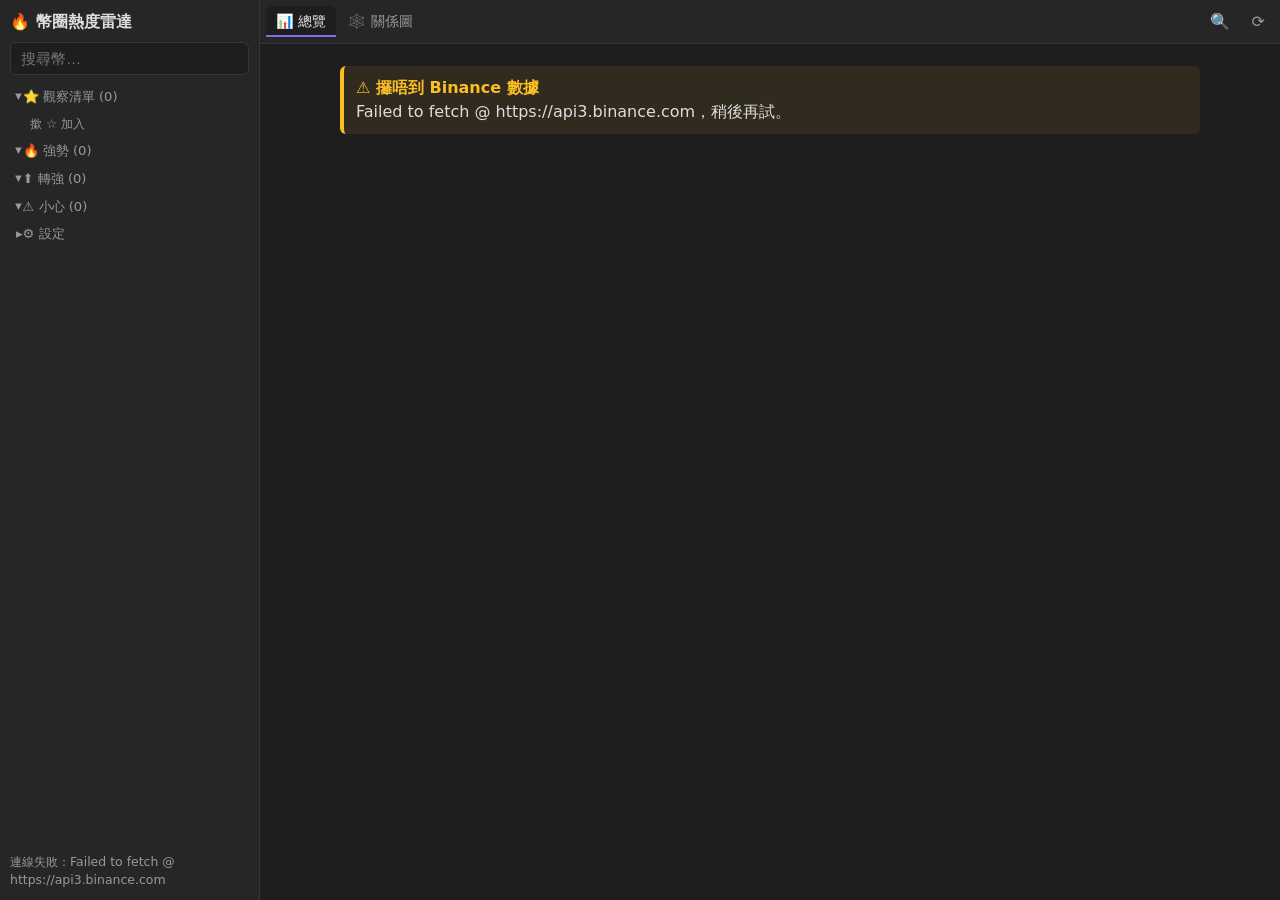
<file: docs/index.html>
<!DOCTYPE html>
<html lang="zh-Hant"><head>
<meta charset="utf-8"><meta name="viewport" content="width=device-width, initial-scale=1, viewport-fit=cover">
<meta name="theme-color" content="#1e1e1e"><title>幣圈熱度雷達</title>
<link rel="stylesheet" href="style.css">
</head><body>
<div id="app">
 <aside id="side">
  <div class="side-h"><span>🔥 幣圈熱度雷達</span><button class="ib" id="sideClose" aria-label="關閉">✕</button></div>
  <input id="search" class="inp" placeholder="搜尋幣…" autocomplete="off">
  <div id="tree"></div>
  <div class="side-f small" id="st">載入緊…</div>
 </aside>
 <div id="scrim"></div>
 <div id="mainCol">
  <div id="topbar">
   <button class="ib" id="menuBtn" aria-label="選單">☰</button>
   <div id="tabs"></div>
   <button class="ib" id="palBtn" aria-label="搜尋指令">🔍</button>
   <button class="ib" id="btnR" aria-label="刷新">⟳</button>
  </div>
  <main id="view"></main>
 </div>
</div>
<div id="pop" class="pop"></div>
<div id="pal" class="pal-wrap"><div class="pal"><input id="palIn" class="inp" placeholder="跳去幣或者指令…（Ctrl/⌘+K）" autocomplete="off"><div id="palList"></div></div></div>
<script src="hot.js"></script>
<script src="app.js"></script>
</body></html>
</file>
<file: docs/style.css>
:root{--bg:#1e1e1e;--bg2:#262626;--bg3:#303030;--b:#363636;--t:#dcddde;--m:#999;--a:#7f6df2;--a2:#a88bfa;--g:#4ade80;--r:#fb7185;--w:#fbbf24;--i:#60a5fa;--rad:6px}
*{box-sizing:border-box;margin:0;padding:0}
html,body{height:100%}
body{font-family:Inter,system-ui,-apple-system,"PingFang HK","Noto Sans TC",sans-serif;background:var(--bg);color:var(--t);line-height:1.5;-webkit-font-smoothing:antialiased;overflow:hidden}
button{font:inherit;color:inherit}
.small{font-size:.78rem;color:var(--m)}
.pos{color:var(--g)}.neg{color:var(--r)}
#app{display:flex;height:100dvh}
#side{width:260px;flex-shrink:0;background:var(--bg2);border-right:1px solid var(--b);display:flex;flex-direction:column;padding:10px;gap:8px;transition:transform .25s ease;z-index:30}
.side-h{display:flex;justify-content:space-between;align-items:center;font-weight:700}
#tree{flex:1;overflow-y:auto;font-size:.92rem}
.fold>summary{list-style:none;cursor:pointer;padding:4px 6px;border-radius:var(--rad);color:var(--m);font-size:.82rem;user-select:none}
.fold>summary::before{content:"▸ ";display:inline-block;transition:transform .15s}
.fold[open]>summary::before{transform:rotate(90deg)}
.fold>summary:hover{background:var(--bg3)}
.item{display:flex;align-items:center;gap:6px;padding:4px 6px 4px 20px;border-radius:var(--rad);cursor:pointer}
.item:hover{background:var(--bg3)}.item.on{background:rgba(127,109,242,.25);color:#fff}
.item .sc{margin-left:auto;font-size:.75rem;color:var(--m);font-variant-numeric:tabular-nums}
.star{background:none;border:0;cursor:pointer;color:var(--m);font-size:1rem;padding:0 2px}.star.on{color:var(--w)}
.inp{width:100%;background:var(--bg);border:1px solid var(--b);color:var(--t);border-radius:var(--rad);padding:7px 10px;font-size:.95rem;outline:none}
.inp:focus{border-color:var(--a)}
#scrim{display:none}
#mainCol{flex:1;display:flex;flex-direction:column;min-width:0}
#topbar{display:flex;align-items:center;gap:4px;background:var(--bg2);border-bottom:1px solid var(--b);padding:4px 6px;height:44px}
.ib{background:none;border:0;border-radius:var(--rad);padding:6px 9px;cursor:pointer;font-size:1rem;color:var(--m)}
.ib:hover{background:var(--bg3);color:var(--t)}
#menuBtn{display:none}#sideClose{display:none}
#tabs{flex:1;display:flex;gap:2px;overflow-x:auto;scrollbar-width:none}
#tabs::-webkit-scrollbar{display:none}
.tab{display:flex;align-items:center;gap:6px;padding:5px 10px;border-radius:var(--rad) var(--rad) 0 0;background:transparent;border:0;cursor:pointer;white-space:nowrap;font-size:.88rem;color:var(--m)}
.tab.on{background:var(--bg);color:var(--t);box-shadow:inset 0 -2px 0 var(--a)}
.tab .x{opacity:.6;font-size:.8rem;padding:0 2px}.tab .x:hover{opacity:1;color:var(--r)}
#view{flex:1;overflow-y:auto;padding:14px 14px 40px}
.pane{max-width:860px;margin:0 auto;animation:fade .2s ease}
@keyframes fade{from{opacity:0;transform:translateY(4px)}to{opacity:1;transform:none}}
h2{font-size:1.05rem;margin:18px 0 8px;font-weight:650}
h1{font-size:1.5rem}
.callout{border-left:4px solid var(--i);background:rgba(96,165,250,.08);border-radius:var(--rad);padding:10px 12px;margin:8px 0}
.callout .ct{font-weight:700;display:flex;gap:6px;align-items:center}
.callout.tip{border-color:var(--g);background:rgba(74,222,128,.08)}.callout.tip .ct{color:var(--g)}
.callout.warning{border-color:var(--w);background:rgba(251,191,36,.08)}.callout.warning .ct{color:var(--w)}
.callout.info .ct{color:var(--i)}
.callout.note{border-color:var(--a);background:rgba(127,109,242,.08)}.callout.note .ct{color:var(--a2)}
.big{font-size:1.3rem;font-weight:700}
.bar{height:6px;background:var(--bg3);border-radius:3px;margin-top:6px;overflow:hidden}.bar i{display:block;height:100%;background:var(--a)}
.cards{display:grid;gap:10px}
@media(min-width:900px){.cards{grid-template-columns:repeat(3,1fr)}}
.card{background:var(--bg2);border:1px solid var(--b);border-radius:8px;padding:12px;cursor:pointer;transition:border-color .15s,transform .15s}
.card:hover{border-color:var(--a);transform:translateY(-1px)}
.ch{display:flex;justify-content:space-between;align-items:center;gap:6px}
.coin{font-size:1.5rem;font-weight:800;color:#fff}
.badge{font-size:.85rem;font-weight:700;padding:2px 8px;border-radius:999px;background:var(--bg3);white-space:nowrap}
.badge.hot{color:var(--g)}.badge.up{color:var(--i)}.badge.warn{color:var(--w)}
.nums{display:grid;grid-template-columns:repeat(3,1fr);gap:6px;margin-top:6px}
.nums div{background:var(--bg);border-radius:var(--rad);padding:6px 8px}
.nums b{display:block;font-size:1.02rem;font-variant-numeric:tabular-nums}
svg{display:block;width:100%}
.panel{background:var(--bg2);border:1px solid var(--b);border-radius:8px;padding:12px}
.grid2{display:grid;gap:10px}@media(min-width:900px){.grid2{grid-template-columns:1fr 1fr}}
.brow{display:grid;grid-template-columns:76px 1fr 34px;align-items:center;gap:8px;padding:3px 4px;font-size:.88rem;border-radius:var(--rad);cursor:pointer}
.brow:hover{background:var(--bg3)}
.brow .t{height:12px;background:var(--bg3);border-radius:3px;overflow:hidden}.brow .t i{display:block;height:100%;transition:width .4s}
.dot{cursor:pointer}.dot:hover{opacity:1!important;stroke:#fff}
details.dd{margin-top:10px}details.dd>summary{cursor:pointer;padding:9px 12px;background:var(--bg2);border:1px solid var(--b);border-radius:var(--rad);font-weight:600}
.tw{overflow-x:auto;margin-top:8px}table{width:100%;border-collapse:collapse;font-size:.85rem;min-width:620px}
th,td{padding:7px 8px;border-bottom:1px solid var(--b);text-align:right;white-space:nowrap}th:nth-child(-n+2),td:nth-child(-n+2){text-align:left}th{color:var(--m);font-weight:600}
tbody tr{cursor:pointer}tbody tr:hover{background:var(--bg2)}
.set{display:grid;gap:10px;padding:12px;background:var(--bg2);border-radius:var(--rad);margin-top:6px}
.seg{display:inline-flex;background:var(--bg3);border-radius:var(--rad);padding:2px}
.seg button{border:0;background:none;padding:4px 12px;border-radius:4px;cursor:pointer;color:var(--m)}
.seg button.on{background:var(--a);color:#fff}
.chartbox{position:relative;background:var(--bg2);border:1px solid var(--b);border-radius:8px;padding:8px;touch-action:pan-y}
.ctipbox{position:absolute;pointer-events:none;background:rgba(20,20,20,.95);border:1px solid var(--a);border-radius:var(--rad);padding:4px 8px;font-size:.78rem;white-space:nowrap;display:none}
.dh{display:flex;align-items:center;gap:10px;flex-wrap:wrap}
.btn{background:var(--bg3);border:1px solid var(--b);border-radius:var(--rad);padding:6px 12px;cursor:pointer;text-decoration:none;color:var(--t);font-size:.88rem}
.btn:hover{border-color:var(--a)}
#graphWrap{position:relative;height:calc(100dvh - 170px);min-height:340px;background:var(--bg2);border:1px solid var(--b);border-radius:8px;overflow:hidden;touch-action:none}
#graph{width:100%;height:100%;display:block}
.legend{display:flex;gap:12px;flex-wrap:wrap;margin:6px 0}
.pop{position:fixed;z-index:60;width:220px;background:var(--bg2);border:1px solid var(--a);border-radius:8px;padding:8px;box-shadow:0 8px 24px rgba(0,0,0,.5);display:none;pointer-events:none}
.pal-wrap{position:fixed;inset:0;background:rgba(0,0,0,.5);z-index:70;display:none;align-items:flex-start;justify-content:center;padding-top:12vh}
.pal-wrap.show{display:flex}
.pal{width:min(560px,92vw);background:var(--bg2);border:1px solid var(--b);border-radius:8px;padding:8px;box-shadow:0 16px 40px rgba(0,0,0,.6)}
#palList{max-height:50vh;overflow-y:auto;margin-top:6px}
.pi{padding:8px 10px;border-radius:var(--rad);cursor:pointer;display:flex;gap:8px}
.pi.on,.pi:hover{background:rgba(127,109,242,.3)}
[data-coin]{cursor:pointer}
footer{margin-top:16px}
@media(max-width:799px){
 #side{position:fixed;left:0;top:0;bottom:0;transform:translateX(-100%);width:82vw;max-width:300px}
 #app.open #side{transform:none}
 #app.open #scrim{display:block;position:fixed;inset:0;background:rgba(0,0,0,.5);z-index:25}
 #menuBtn,#sideClose{display:inline-block}
 #view{padding:12px 10px 40px}
}
</file>
